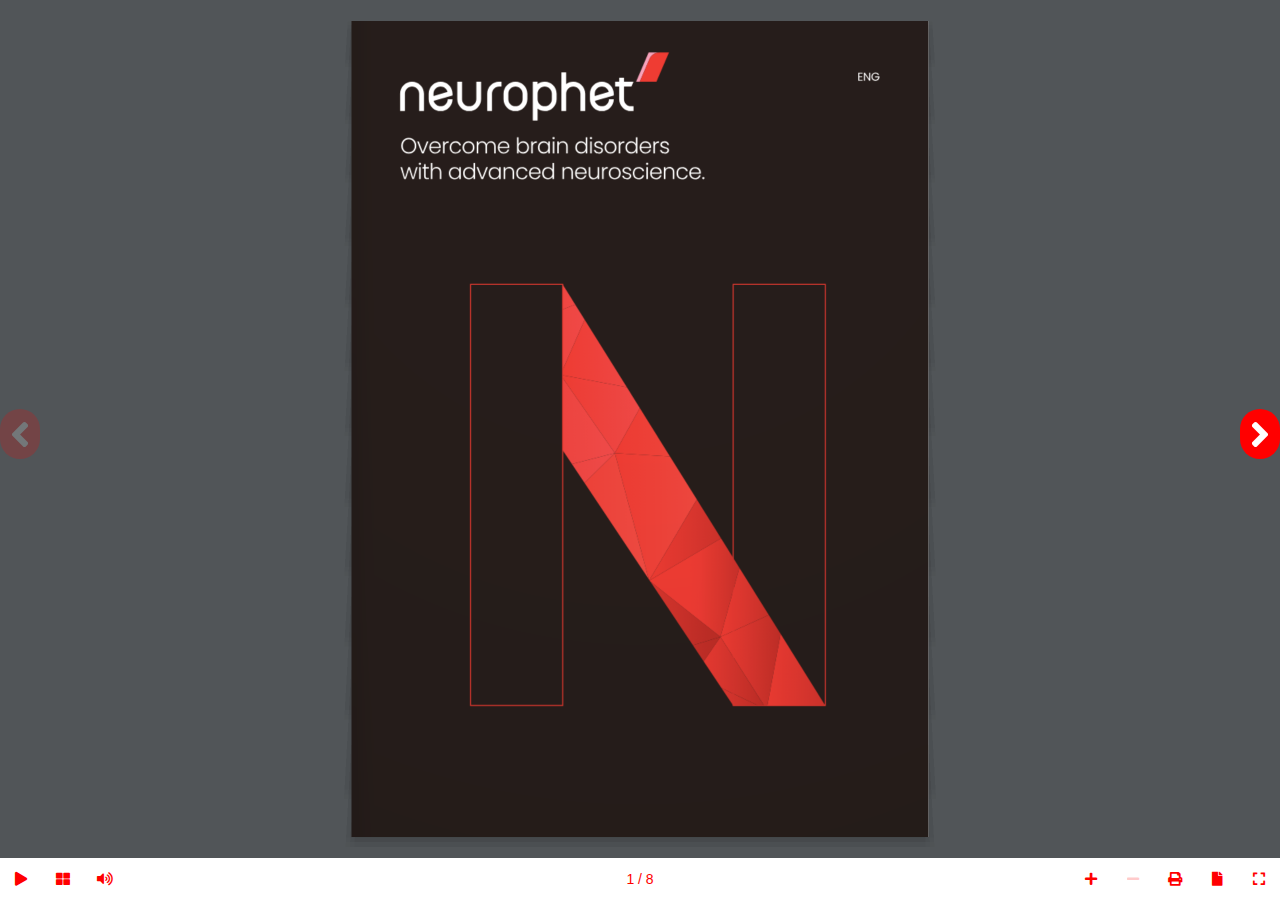
<file: 01.html>
<!DOCTYPE html>
<html lang="en">

<head>
    <!-- Google tag (gtag.js) -->
<script async src="https://www.googletagmanager.com/gtag/js?id=G-7BB14JSG0C"></script>
<script>
  window.dataLayer = window.dataLayer || [];
  function gtag(){dataLayer.push(arguments);}
  gtag('js', new Date());

  gtag('config', 'G-7BB14JSG0C');
</script>
    <meta charset="UTF-8">
    <meta name="viewport" content="width=device-width, initial-scale=1, shrink-to-fit=no">
    <link rel="icon" href="images/favicon.png" type="image/png" />
    <title>Neurophet E-brochures</title>


    <!-- jQuery and jQuery UI -->
    <script src="https://ajax.googleapis.com/ajax/libs/jquery/3.6.0/jquery.min.js"></script>

    <!-- Custom CSS -->
    <link rel="stylesheet" type="text/css" href="src/css/flipbook.style.css">
    <link rel="stylesheet" href="https://use.fontawesome.com/releases/v5.8.1/css/all.css">

    <!-- Flipbook JS -->
    <script src="src/js/flipbook.min.js"></script>

    <script type="text/javascript">
        $(document).ready(function () {
            // Initialize the flipbook
            $("#flipbookContainer").flipBook({
                pdfUrl: 'src/books/01.pdf',
                lightBox: false,
                layout: 2,
                currentPage: {
                    vAlign: "bottom",
                    hAlign: "center"
                },
                btnShare: { enabled: false },
                btnPrint: { hideOnMobile: true },
                btnColor: "red", 
                sideBtnColor: "rgba(255,255,255)",
                sideBtnSize: 40,
                sideBtnBackground: "red",
                sideBtnRadius: 40,
                btnclose: { enabled: false },
             });
        });
    </script>
</head>

<body>
    <div class="container">
        <div id="flipbookContainer" style="width: 100%; height: 600px;"></div>
    </div>
</body>

</html>
</file>
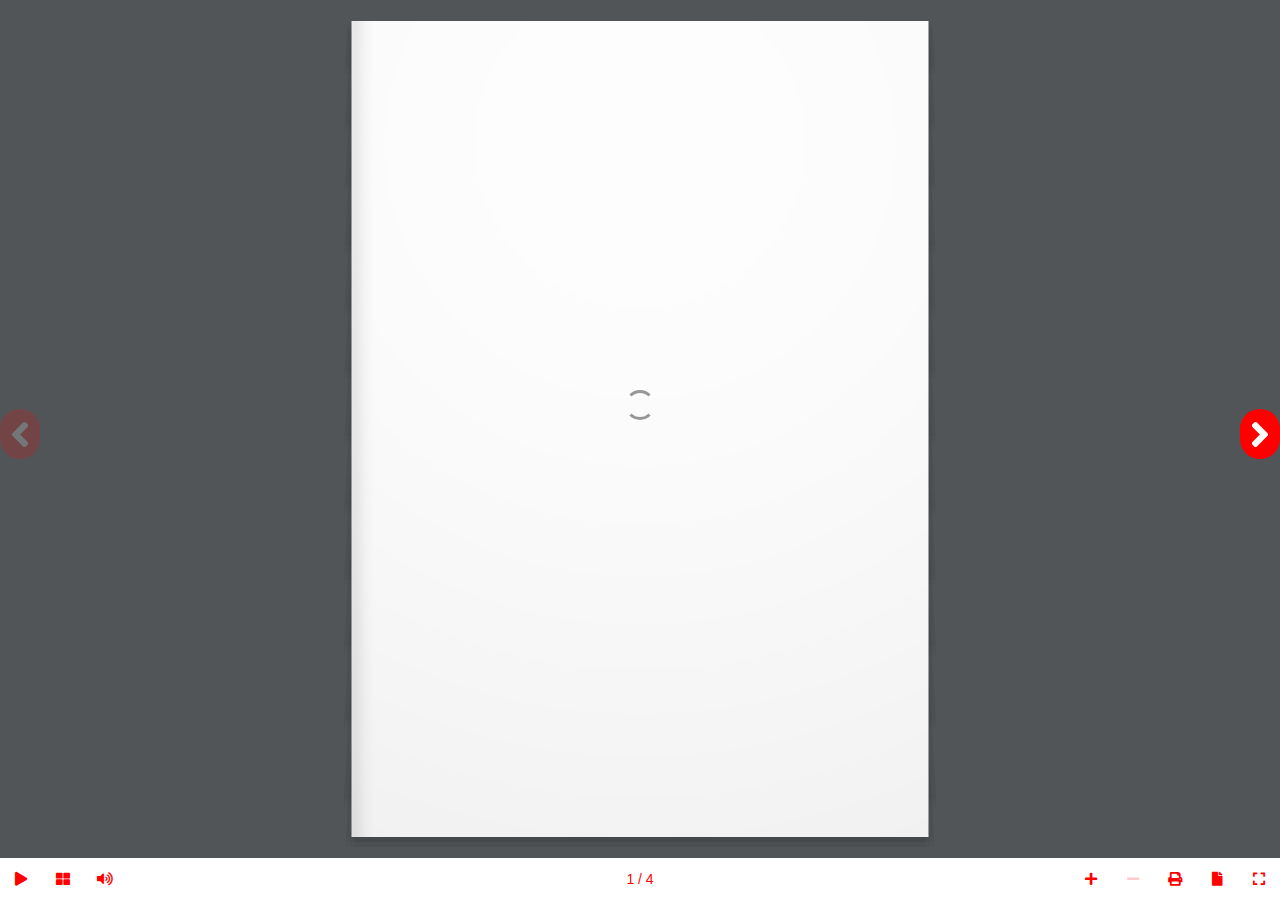
<file: 03.html>
<!DOCTYPE html>
<html lang="en">

<head>
    <meta charset="UTF-8">
    <meta name="viewport" content="width=device-width, initial-scale=1, shrink-to-fit=no">
    <link rel="icon" href="images/favicon.png" type="image/png" />
    <title>Neurophet E-brochures</title>


    <!-- jQuery and jQuery UI -->
    <script src="https://ajax.googleapis.com/ajax/libs/jquery/3.6.0/jquery.min.js"></script>

    <!-- Custom CSS -->
    <link rel="stylesheet" type="text/css" href="src/css/flipbook.style.css">
    <link rel="stylesheet" href="https://use.fontawesome.com/releases/v5.8.1/css/all.css">

    <!-- Flipbook JS -->
    <script src="src/js/flipbook.min.js"></script>

    <script type="text/javascript">
        $(document).ready(function () {
            // Initialize the flipbook
            $("#flipbookContainer").flipBook({
                pdfUrl: 'src/books/03.pdf',
                lightBox: false,
                layout: 2,
                currentPage: {
                    vAlign: "bottom",
                    hAlign: "center"
                },
                btnShare: { enabled: false },
                btnPrint: { hideOnMobile: true },
                btnColor: "red", 
                sideBtnColor: "rgba(255,255,255)",
                sideBtnSize: 40,
                sideBtnBackground: "red",
                sideBtnRadius: 40,
            });
        });
    </script>
</head>

<body>
    <div class="container">
        <div id="flipbookContainer" style="width: 100%; height: 600px;"></div>
    </div>
</body>

</html>
</file>
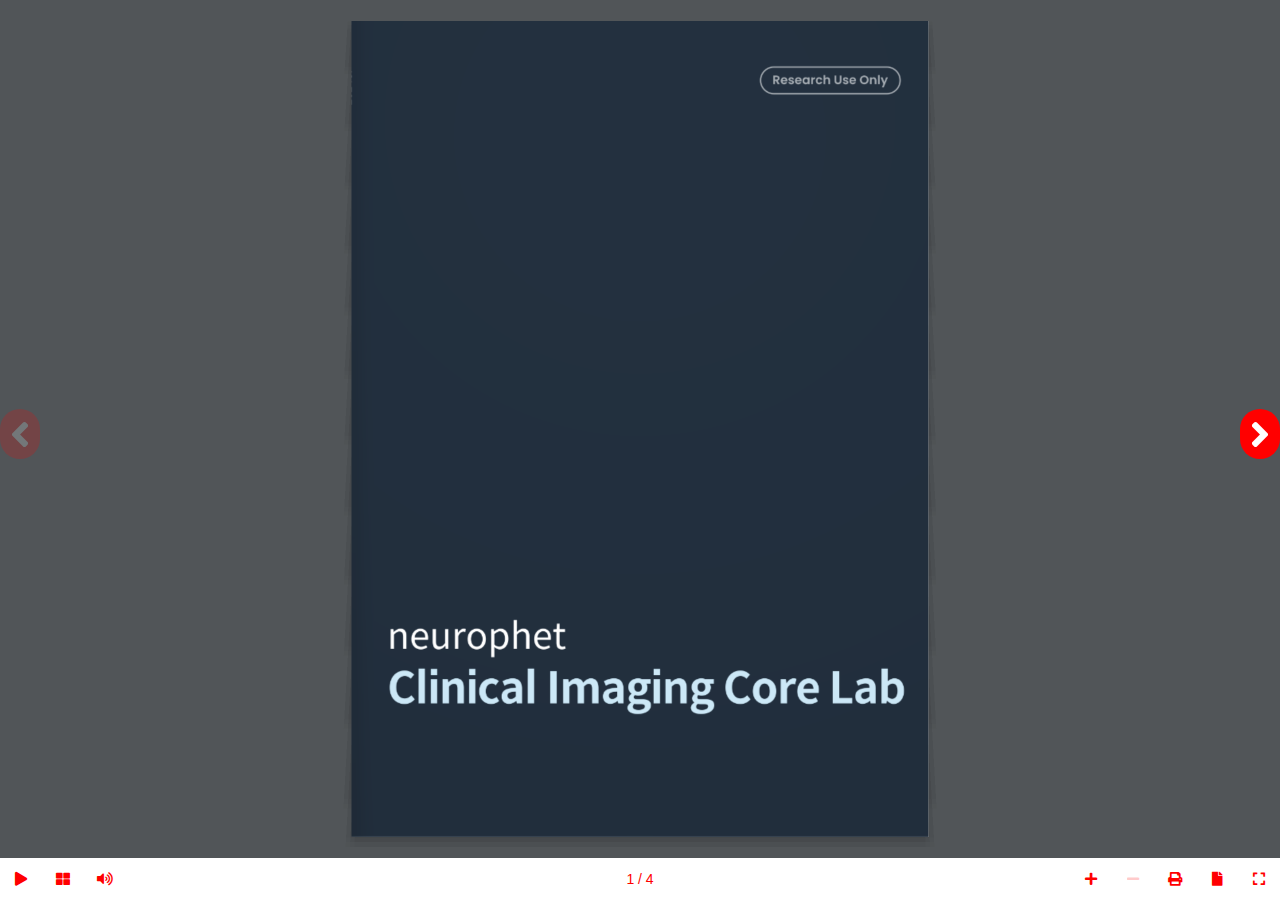
<file: 09.html>
<!DOCTYPE html>
<html lang="en">

<head>
    <meta charset="UTF-8">
    <meta name="viewport" content="width=device-width, initial-scale=1, shrink-to-fit=no">
    <link rel="icon" href="images/favicon.png" type="image/png" />
    <title>Neurophet E-brochures</title>

    <!-- jQuery and jQuery UI -->
    <script src="https://ajax.googleapis.com/ajax/libs/jquery/3.6.0/jquery.min.js"></script>

    <!-- Custom CSS -->
    <link rel="stylesheet" type="text/css" href="src/css/flipbook.style.css">
    <link rel="stylesheet" href="https://use.fontawesome.com/releases/v5.8.1/css/all.css">

    <!-- Flipbook JS -->
    <script src="src/js/flipbook.min.js"></script>

    <script type="text/javascript">
        $(document).ready(function () {
            // Initialize the flipbook
            $("#flipbookContainer").flipBook({
                pdfUrl: 'src/books/09.pdf',
                lightBox: false,
                layout: 2,
                currentPage: {
                    vAlign: "bottom",
                    hAlign: "center"
                },
                btnShare: { enabled: false },
                btnPrint: { hideOnMobile: true },
                btnColor: "red", 
                sideBtnColor: "rgba(255,255,255)",
                sideBtnSize: 40,
                sideBtnBackground: "red",
                sideBtnRadius: 40,
                btnclose: { enabled: false }, 
            });
        });
    </script>
</head>

<body>
    <div class="container">
        <div id="flipbookContainer" style="width: 100%; height: 600px;"></div>
    </div>
</body>

</html>
</file>
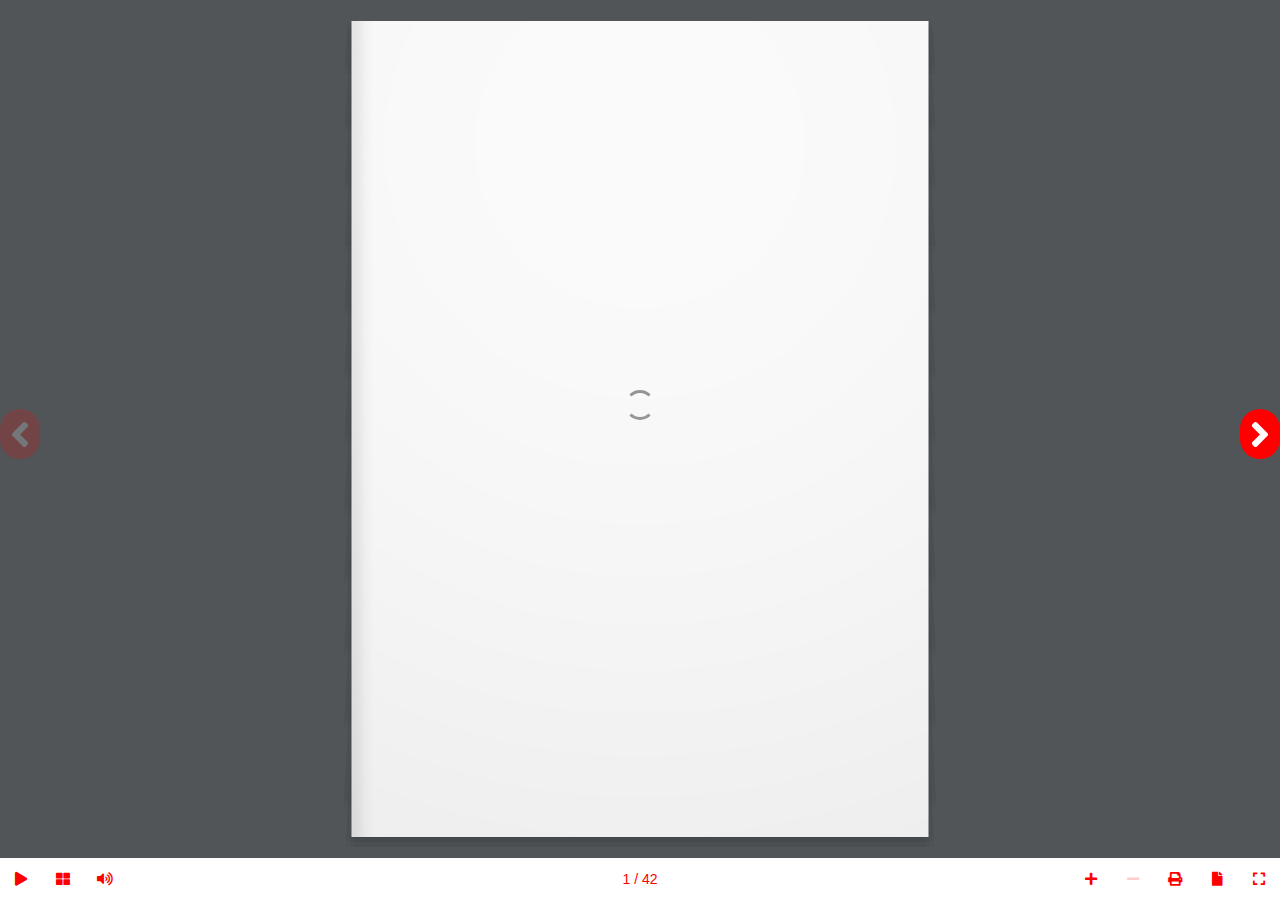
<file: 11.html>
<!DOCTYPE html>
<html lang="en">

<head>
    <meta charset="UTF-8">
    <meta name="viewport" content="width=device-width, initial-scale=1, shrink-to-fit=no">
    <link rel="icon" href="images/favicon.png" type="image/png" />
    <title>Neurophet E-brochures</title>

    <!-- jQuery and jQuery UI -->
    <script src="https://ajax.googleapis.com/ajax/libs/jquery/3.6.0/jquery.min.js"></script>

    <!-- Custom CSS -->
    <link rel="stylesheet" type="text/css" href="src/css/flipbook.style.css">
    <link rel="stylesheet" href="https://use.fontawesome.com/releases/v5.8.1/css/all.css">

    <!-- Flipbook JS -->
    <script src="src/js/flipbook.min.js"></script>
    <script type="text/javascript">
        $(document).ready(function () {
            // Initialize the flipbook
            $("#flipbookContainer").flipBook({
                pdfUrl: 'src/books/11.pdf',
                lightBox: false,
                layout: 2,
                currentPage: {
                    vAlign: "bottom",
                    hAlign: "center"
                },
                btnShare: { enabled: false },
                btnPrint: { hideOnMobile: true },
                btnColor: "red", 
                sideBtnColor: "rgba(255,255,255)",
                sideBtnSize: 40,
                sideBtnBackground: "red",
                sideBtnRadius: 40,
                btnclose: { enabled: false }, 
            });
        });
    </script>
</head>

<body>
    <div class="container">
        <div id="flipbookContainer" style="width: 100%; height: 600px;"></div>
    </div>
</body>

</html>
</file>
<file: src/css/flipbook.style.css>
.flipbook-overlay {
    position: fixed;
    top: 0;
    bottom: 0;
    left: 0;
    right: 0;
    background: url('../images/overlay_lightbox.png') repeat;
    z-index: 2147483646 !important;
}

.flipbook-wrapper {
    position: absolute;
    width: 100%;
    height: 100%;
    -webkit-box-shadow: 0 10px 25px rgba(0, 0, 0, 0.5);
    -moz-box-shadow: 0 10px 25px rgba(0, 0, 0, 0.5);
    box-shadow: 0 10px 25px rgba(0, 0, 0, 0.5);
    text-shadow: none;
    -webkit-border-radius: 4px;
    -moz-border-radius: 4px;
    border-radius: 4px;
    background: #ffffff;
    /*background: url('../images/overlay_lightbox.png') repeat;*/
}

.flipbook-lightbox-thumb-overlay {
    opacity: 0;
    position: absolute;
    width: 100%;
    height: 100%;
    top: 0;
    left: 0;
    background: rgba(255, 255, 255, 0.2);
    -webkit-transition: all .2s ease-out;
    -moz-transition: all .2s ease-out;
    -o-transition: all .2s ease-out;
    transition: all .2s ease-out;
}

.flipbook-lightbox-thumb-overlay:hover {
    opacity: 1;
}

.flipbook-lightbox-thumb-icon {
    position: relative;
    margin-left: -50%;
    margin-top: -50%;
    color: #555;
    display: none;
}

.flipbook-lightbox-thumb-icon-holder {
    position: absolute;
    left: 50%;
    top: 50%;
}

.flipbook-wrapper-transparent {
    width: 100%;
    height: 100%;
    background: none;
}

.flipbook-main-wrapper {
    position: absolute;
    top: 0;
    left: 0;
    right: 0;
    bottom: 0;
    overflow: hidden;
    direction: ltr !important;
}

.flipbook-bookLayer {
    position: absolute;
    top: 0;
    left: 0;
    right: 0;
    bottom: 0;
    overflow: hidden;
}

.flipbook-zoomLayer {
    position: absolute;
    top: 0;
    left: 0;
    right: 0;
    bottom: 0px;
    overflow: hidden;
    opacity: .7;
    /*opacity: .5;*/
    /*ointer-events:none;*/
}

.flipbook-zoomLayer-inside {
    display: block;
    position: relative;
    background-image: url("../grid.jpg");
    background-size: contain;
    text-align: center;
}

.flipbook-zoomLayer-inside .flipbook-carousel-page {
    float: left;
}

.flipbook-center-container {
    transform: translateZ(0px);
    -webkit-transform: translateZ(0px);
    -backface-visibility: hidden;
    -webkit-backface-visibility: hidden;
    transform-style: preserve-3d;
    -webkit-transform-style: preserve-3d;
}

.flipbook-center-container-wrapper {}

.flipbook-center-wrapper {}

.flipbook-book {
    display: block;
    position: relative;
}

.flipbook-page {
    position: absolute;
    width: 100%;
    height: 100%;
    transform: translateZ(0px);
    /*-webkit-transform:translateZ(0px);*/
    will-change: transform;
}

.flipbook-page3 {
    position: absolute;
    background: #eee;
    /* overflow: hidden; */
    /*transform: translateZ(0px);*/
    /*-webkit-transform:translateZ(0px);*/
    /*will-change: transform;*/
}

.flipbook-page3-html {
    position: absolute;
    width: 100%;
    height: 100%;
    top: 0;
    left: 0;
    /* transform-origin:0 0; */
    /* -webkit-transform-origin:0 0; */
    transform:translateZ(0);
    /* -webkit-transform:translateZ(0); */
    /* float:  left; */
    /* z-index: 9999999999; */
}

.flipbook-page3-image {
    /*overflow: hidden;*/
    width: 100%;
    height: 100%;
    position: absolute;
    transform: translateZ(0);
    /* -webkit-transform: translateZ(0); */
}

.flipbook-page3 img {
    /*transform-origin:0 0;
    -webkit-transform-origin:0 0;
    transform:translateZ(0);
    -webkit-transform:translateZ(0);*/
    top: 0;
    bottom: 0;
    right: 0;
    left: 0;
    width:  100%;
    height: 100%;
    margin: auto;
    position: absolute;
    transform-origin: 0 0;
    -webkit-transform-origin: 0 0;
    /* transform:translateZ(0); */
    /* -webkit-transform:translateZ(0); */
    float: left;
    user-select: none;
    pointer-events: none;
}

.flipbook-page3 canvas {
    /* position:absolute; */
    /* width: 100%; */
    /* height: 100%; */
    /* top: 0; */
    /* left: 0; */
    transform: translateZ(0);
    backface-visibility: hidden;
    /* float: left; */
}

.flipbook-page3-shadow {
    position: absolute;
    width: 100%;
    height: 100%;
    top: 0;
    left: 0;
    transform-origin: 0 0;
    -webkit-transform-origin: 0 0;
    transform: translateZ(0);
    -webkit-transform: translateZ(0);
    /*background:rgba(0,0,0,.6);*/
    background: #000;
    opacity: 0;
    pointer-events: none;
    /*opacity:.5;*/
}

.flipbook-page3-front {
    transform-origin: 0 50%;
    -webkit-transform-origin: 0 50%;
   /* transform: translateZ(0);
    -webkit-transform: translateZ(0);*/
}

.flipbook-page3-back {
    transform-origin: 100% 50%;
    -webkit-transform-origin: 100% 50%;
    /*transform: translateZ(0);
    -webkit-transform: translateZ(0);*/
    z-index: 999999 !important;
}

.flipbook-book3 {
    display: block;
    position: relative;
    /*background: #F00;*/
}

.flipbook-center-container3 {
    position: relative;
    /* height:100%; */
    perspective: 4000px;
    -webkit-perspective: 4000px;
    transform: translateZ(0px);
    /*-webkit-transform:translateZ(0px);*/
    will-change: transform;
    border: none;
    /* background: none; */
    /* color:  #000; */
    /* opacity: .1; */
    /* box-shadow:  none; */
    /* overflow:  hidden; */
}

.flipbook-page-face {
    position: absolute;
    background-color: #DDD;
    transform: translateZ(0px);
    -webkit-transform: translateZ(0px);
    -backface-visibility: hidden;
    -webkit-backface-visibility: hidden;
    transform-style: preserve-3d;
    -webkit-transform-style: preserve-3d;
}

.flipbook-page-overlay {
    position: absolute;
    width: 100%;
    height: 100%;
    top: 0;
    left: 0;
    background: rgba(0, 0, 0, .9);
    pointer-events: none !important;
    z-index: 10;
}

.flipbook-page-htmlContent {
    position: absolute;
    /* float:  left; */
    top: 0;
    left: 0;
    transform-origin: 0 0;
    z-index: 50;
    transform: translateZ(0px);
    /* -webkit-transform:translateZ(0px); */
    -backface-visibility: hidden;
    /* -webkit-backface-visibility: hidden; */
    /* transform-style: preserve-3d; */
    /* -webkit-transform-style: preserve-3d; */
}

.flipbook-book canvas {
    position: absolute;
    left: 0;
    top: 0;
    z-index: 50;
    width: 100%;
    height: 100%;
    transform: translateZ(0px);
    -webkit-transform: translateZ(0px);
    -backface-visibility: hidden;
    -webkit-backface-visibility: hidden;
    transform-style: preserve-3d;
    -webkit-transform-style: preserve-3d;
}

.flipbook-page img {
    width: 100%;
    height: 100%;
    transform: translateZ(0px);
    -webkit-transform: translateZ(0px);
    -backface-visibility: hidden;
    -webkit-backface-visibility: hidden;
    transform-style: preserve-3d;
    -webkit-transform-style: preserve-3d;
}

.flipbook-opacity0 {
    opacity: 0;
}

.flipbook-opacity1 {
    opacity: 1;
}

.flipbook-arrow-wrapper {
    opacity: .85;
    transition: opacity .3s;
}

.flipbook-arrow-wrapper:hover {
    opacity: 1;
}

.flipbook-left-arrow {
    display: block !important;
    position: absolute !important;
    top: 50%;
    margin-top: -20px;
    speak: none;
    font-style: normal;
    font-weight: normal;
    /* font-size: 32px !important; */
    /* line-height: 40px !important; */
    -webkit-font-smoothing: antialiased;
    text-align: center;
    cursor: pointer;
    width: 40px;
    /* height: 40px; */
    -webkit-border-radius: 0;
    border-radius: 0;
}

.flipbook-right-arrow {
    display: block !important;
    position: absolute !important;
    top: 50%;
    speak: none;
    right: 0;
    font-style: normal;
    font-weight: normal;
    -webkit-font-smoothing: antialiased;
    text-align: center;
    cursor: pointer;
}

.flipbook-first-arrow {
    display: block !important;
    position: absolute !important;
    top: 50%;
    speak: none;
    left: 0;
    font-style: normal;
    font-weight: normal;
    -webkit-font-smoothing: antialiased;
    text-align: center;
    cursor: pointer;
}

.flipbook-last-arrow {
    display: block !important;
    position: absolute !important;
    top: 50%;
    speak: none;
    right: 0;
    font-style: normal;
    font-weight: normal;
    -webkit-font-smoothing: antialiased;
    text-align: center;
    cursor: pointer;
}

.flipbook-currentPageHolder {
    position: relative;
    z-index: 3;
    pointer-events: auto;
    display: inline-block;
    user-select: none;
}

.flipbook-floating{
    background:rgba(0,0,0,.3);
    color: #FFF;
    position: absolute;
}

.flipbook-floating span{
    color: #FFF;
}

.flipbook-floating span:hover{
    color: #FFF;
}

.flipbook-currentPageHolder form{
    position: absolute !important;
    top: 0;
}

.flipbook-currentPageNumber {
    /* font-weight: bold !important; */
    border-radius: 15px !important;
    /*     color: rgba(255, 255, 255, 0.72); */
    padding: 5px 12px !important;
    /*     background-color: rgba(0, 0, 0, 0.4); */
    font-family: 'Open Sans', 'Helvetica Neue', Arial, sans-serif !important;
    font-size: 14px;
}




/*.flipbook-menu-title {
    font-family: 'Open Sans', 'Helvetica Neue', Arial, sans-serif !important;
    font-size: 16px;
    text-align: center;
    display: block;
    padding: 10px 0;
    width: 100%;
}*/

.flipbook-currentPageInput {
    position: absolute !important;
    line-height: 14px !important;
    background: none !important;
    border: none !important;
    font-size: 14px !important;
    font-family: 'Open Sans', 'Helvetica Neue', Arial, sans-serif !important;
    /* font-weight: bold !important; */
    text-align: center !important;
    /* color: rgba(255, 255, 255, 0.72) !important; */
    height: 26px !important;
    top: 0 !Important;
    left: 0 !important;
    border: 2px solid rgba(128,128,128,.5);
}

.flipbook-currentPageInput:focus {
    /* outline: 0 !important; */
    outline: 2px solid #88888885;
}

.flipbook-color-transparent {
    color: transparent!important;
}

.flipbook-browser-fullscreen {
    position: fixed !important;
    top: 0 !important;
    left: 0 !important;
    width: 100% !important;
    height: 100% !important;
    z-index: 999999 !important;
    margin: 0 !important;
    padding: 0 !important;
}




/*
.flipbook-totalPages {
    background: none;  box-shadow: none;
    position: absolute !important;
    padding-left: 3em !important;
    border: none !important;
    width: 3em !important;
    
    font-size: 1.2em !important;
    font-family: 'Open Sans','Helvetica Neue', Arial, sans-serif;
    
    text-align: left !important;
    line-height: 30px !important;
    
    z-index: 9999;
    height: 35px;
}*/

.flipbook-totalPages {
    box-shadow: none;
    padding-left: 3em !important;
    padding-right: 1em !important;
    padding-top: 6px !important;
    padding-bottom: 6px !important;
    border: none !important;
    width: 3em !important;
    font-size: 1em !important;
    font-family: 'Open Sans', 'Helvetica Neue', Arial, sans-serif;
    text-align: left !important;
    line-height: 30px !important;
    /*z-index: 9999;*/
    height: 35px;
    /* opacity: .7 !important; */
    pointer-events: none;
}

.flipbook-currentPage:focus {
    outline: none;
}

.flipbook-menuBottom {
    position: absolute;
    bottom: 0;
    margin: 0;
    padding: 0;
    z-index: 2;
    pointer-events: none;
    display:flex;
    /* justify-content: space-between; */
}

.flipbook-menu-fixed{
    left: 0;
    right: 0;
}

.flipbook-menu-fixed .flipbook-menu{
    align-items: center;
}

.flipbook-menu-center{
    justify-content:center;
    align-items: center;
    /* margin-left: auto; */
}

.flipbook-menu-right{
    justify-content: flex-end;
    align-self: center;
    flex: 1;
  display: flex;
  min-width: -webkit-min-content; /* Workaround to Chrome bug */
    /* margin-left: auto; */
}

.flipbook-menu-left{
    justify-content: flex-start;
    align-self: center;
    flex: 1;
  display: flex;
  min-width: -webkit-min-content; /* Workaround to Chrome bug */
}



.flipbook-menu-floating{
    margin-top: 5px !important;
    margin-bottom: 5px !important;
    left: 50%;
    transform: translate(-50%, 0);
    min-width: fit-content;
    box-shadow: 0 0 10px rgba(0,0,0,.1);
    border-radius: 2px;
}

.flipbook-menuTop {
    position: absolute;
    top: 0;
    margin: 0;
    padding: 0;
    z-index: 2;
    pointer-events: none;
    display: flex;
    justify-content: space-between;
}

.flipbook-menuWrapper:hover {
    opacity: 1;
}

.flipbook-menu {
    position: relative;
    text-align: center;
    display: flex;
}

.flipbook-menu-btn {
    user-select: none;
    display: inline;
    cursor: pointer;
    background: none;
    transition: : all .1s ease-out;
    -webkit-transition: all .1s ease-out;
    -moz-transition: all .1s ease-out;
    -o-transition: all .1s ease-out;
}

.flipbook-thumbHolder {
    bottom: 0;
    position: absolute;
    left: 0;
    top: 0;
    z-index: 9;
    width: 250px;
}


.flipbook-thumbsWrapper {
    bottom: 0;
    position: absolute;
    left: 0;
    top: 90px;
    overflow: hidden;
    padding-top: 20px;
}



.flipbook-thumbsScroller {
    margin: 0;
    padding: 0;
    position: relative;
    text-align: center;
    min-width: 250px;
    padding-bottom: 20px;
}

.flipbook-thumb {
    margin: 0px auto 30px;
    cursor: pointer;
    position: relative;
    background: rgba(255,255,255,.1);
    border: 1px solid rgba(116, 116, 116, .3);
}

.flipbook-empty-thumb {
    display: inline-block;
    position: absolute;
    background: rgb(255, 0, 0);
}

.flipbook-thumb-num {
    font-family: 'Open Sans', 'Helvetica Neue', Arial, sans-serif;
    font-size: 14px;
    /* font-weight: bold; */
    line-height: 14px;
    user-select: none;
    /* background: rgba(0, 0, 0, 0.39); */
    /* padding: 10px; */
    position: relative;
    top: 5px;
}

.flipbook-thumb img {
    /* border: 1px solid rgba(134, 134, 134, 0.33); */
    display: inline-block;
    /* margin: 0 2px 7px 0; */
    -moz-box-shadow: 0 1px 6px rgba(0, 0, 0, 0.2);
    -ms-box-shadow: 0 1px 6px rgba(0, 0, 0, 0.2);
    /* -webkit-box-shadow: 0 1px 6px rgba(0, 0, 0, 0.2); */
    /* box-shadow: 0 1px 6px rgba(0, 0, 0, 0.2); */
}

.flipbook-toc {
    position: relative;
    margin: 0;
    padding: 0;
    position: absolute;
    top: 50px;
    bottom: 0;
    overflow:  hidden;
    width: 100%;
}

.flipbook-tocHolder {
    position: absolute;
    top: 0;
    width: 250px;
    bottom: 0;
    z-index: 9;
}

.flipbook-tocItem {
    display: block;
    /* padding: 10px 20px; */
    /* text-align: justify; */
    cursor: pointer;
    font-size: 14px;
    font-family: 'Open Sans', 'Helvetica Neue', Arial, sans-serif;
    /* font-family: "Roboto Condensed", "HelveticaNeue-Light", "Helvetica Neue Light", "Helvetica Neue", sans-serif;  font-weight: 300;*/
    /*     border-top: solid 1px rgba(135, 135, 135, 0.22); */
    /* border-bottom: solid 1px rgba(0,0,0,.3); */
}

.flipbook-tocItem .title{
    display: inline-block;
    /* width: 170px; */
}

.flipbook-tocItem .title:hover{
    text-decoration: underline;
}

.flipbook-tocItem:hover {
/*    background: rgba(128, 128, 128, .2) */
}

.flipbook-tocItem .right {
    float: right;
}

.flipbook-tocTitle {
    display: block;
    padding: 20px 0;
    text-align: right;
    text-transform: uppercase;
}

.flipbook-bmHolder {
    position: absolute;
    top: 0;
    width: 250px;
    bottom: 0;
    transition: : all .3s ease-out;
    -webkit-transition: all .3s ease-out;
    /* Chrome 1-25, Safari 3.2+ */
    -moz-transition: all .3s ease-out;
    /* Firefox 4-15 */
    -o-transition: all .3s ease-out;
    /* Opera 10.50
    transition: all .3s ease-out;  /* Chrome 26, Firefox 16+, IE 10+, Opera 12.50+ */
    /* margin: 20px; */
    /* pointer-events: none; */
    /* background: #000; */
    z-index: 9;
    box-shadow: 0 0 6px rgba(0, 0, 0, 0.16), 0 0 6px rgba(0, 0, 0, 0.23);
}

.flipbook-searchHolder {
    position: absolute;
    top: 0;
    width: 250px;
    bottom: 0;
    transition: : all .3s ease-out;
    -webkit-transition: all .3s ease-out;
    /* Chrome 1-25, Safari 3.2+ */
    -moz-transition: all .3s ease-out;
    /* Firefox 4-15 */
    -o-transition: all .3s ease-out;
    /* Opera 10.50
    transition: all .3s ease-out;  /* Chrome 26, Firefox 16+, IE 10+, Opera 12.50+ */
    /* margin: 20px; */
    /* pointer-events: none; */
    /* background: #000; */
    z-index: 9;
    box-shadow: 0 0 6px rgba(0, 0, 0, 0.16), 0 0 6px rgba(0, 0, 0, 0.23);
}



.flipbook-findbar input {
    width: 230px;
    padding: 5px;
    margin: 0px 10px;
    font-size: 14px;
}

.flipbook-findbar input:focus {
    /*    outline:2px solid #bfbfbf; */
}

.flipbook-find-info {
    padding-left: 15px;
    font-family: 'Open Sans', 'Helvetica Neue', Arial, sans-serif !important;
    font-size: 14px;
    pointer-events: none;
}


.invisible {
    opacity: 0;
    pointer-events: none;
    display: none;
}

.transition {
    -webkit-transition: all .3s ease-out;
    /* Chrome 1-25, Safari 3.2+ */
    -moz-transition: all .3s ease-out;
    /* Firefox 4-15 */
    -o-transition: all .3s ease-out;
    /* Opera 10.50*/
    transition: all .3s ease-out;
    /* Chrome 26, Firefox 16+, IE 10+, Opera 12.50+ */
}

.flipbook-shareButtons {
    width: 41px;
    position: absolute;
    /*right: 0;*/
    /*top: 0;*/
    bottom: 40px;
    /*-webkit-box-shadow: 0px 0px 10px 1px rgba(0, 0, 0, .5);*/
    /*box-shadow: 0px 0px 10px 1px rgba(0, 0, 0, .5);*/
    max-width: 100%;
    max-height: 100%;
    overflow: hidden;
    /* Aligns Vertically - Remove for Horizontal Only */
    /* Aligns Horizontally - Remove for Vertical Only  */
    ;
    /* padding: 10px 0; */
    /*margin-right: 10px;*/
    text-align: center;
}

.flipbook-shareBtn {
    display: inline-block;
    cursor: pointer;
    /* margin-top: 10px; */
    /* margin-bottom: 10px; */
}

.flipbook-share-email{
    background-image: url("data:image/svg+xml,%3Csvg aria-hidden='true' focusable='false' data-prefix='fas' data-icon='at' class='svg-inline--fa fa-at fa-w-16' role='img' xmlns='http://www.w3.org/2000/svg' viewBox='0 0 512 512'%3E%3Cpath fill='currentColor' d='M256 8C118.941 8 8 118.919 8 256c0 137.059 110.919 248 248 248 48.154 0 95.342-14.14 135.408-40.223 12.005-7.815 14.625-24.288 5.552-35.372l-10.177-12.433c-7.671-9.371-21.179-11.667-31.373-5.129C325.92 429.757 291.314 440 256 440c-101.458 0-184-82.542-184-184S154.542 72 256 72c100.139 0 184 57.619 184 160 0 38.786-21.093 79.742-58.17 83.693-17.349-.454-16.91-12.857-13.476-30.024l23.433-121.11C394.653 149.75 383.308 136 368.225 136h-44.981a13.518 13.518 0 0 0-13.432 11.993l-.01.092c-14.697-17.901-40.448-21.775-59.971-21.775-74.58 0-137.831 62.234-137.831 151.46 0 65.303 36.785 105.87 96 105.87 26.984 0 57.369-15.637 74.991-38.333 9.522 34.104 40.613 34.103 70.71 34.103C462.609 379.41 504 307.798 504 232 504 95.653 394.023 8 256 8zm-21.68 304.43c-22.249 0-36.07-15.623-36.07-40.771 0-44.993 30.779-72.729 58.63-72.729 22.292 0 35.601 15.241 35.601 40.77 0 45.061-33.875 72.73-58.161 72.73z'%3E%3C/path%3E%3C/svg%3E");
}

.flipbook-menu-overlay {
    position: absolute;
    top: 0;
    left: 0;
    bottom: 0;
    right: 0;
    background: rgba(0, 0, 0, .7);
    z-index: 999999;
}




/* img{
    -webkit-transform: translateZ(0);
    -moz-transform: translateZ(0);
    -ms-transform: translateZ(0);
    -o-transform: translateZ(0);
    transform: translateZ(0);
} */

.flipbook-icon-fa {
    speak: none;
    font-style: normal;
    font-weight: normal;
    font-size: 16px;
    line-height: 1;
    -webkit-font-smoothing: antialiased;
    padding-bottom: 12px;
    padding-top: 12px;
    width: 36px;
    bottom: 0;
    text-align: center;
    pointer-events: auto;
    box-sizing: initial;
    display: inline-block;
}

.flipbook-icon-material {
    speak: none;
    font-style: normal;
    font-weight: normal;
    font-size: 24px;
    line-height: 1;
    -webkit-font-smoothing: antialiased;
    padding-bottom: 8px;
    padding-top: 8px;
    width: 36px;
    bottom: 0;
    text-align: center;
    pointer-events: auto;
    box-sizing: initial;
    display: inline-block;
}

.flipbook-btn-close {
    height: 40px;
    width: 40px;
    position: absolute;
    top: 0;
    right: 0;
    cursor: pointer;
}


.flipbook-btn-close-icon {
    height: 40px;
    line-height: 40px !important;
}


/* ui */

.flipbook-skin-color {
    /*     -webkit-transition: all .3s ease-out;
    -moz-transition: all .2s ease-out;
    -o-transition: all .2s ease-out;
    transition: all .3s ease-out; */
}

.flipbook-font {
    font-family: 'Open Sans', 'Helvetica Neue', Arial, sans-serif;
    font-size: 14px;
}

.flipbook-btn {
    text-transform: uppercase;
    font-weight: bold;
    user-select: none;
    cursor: pointer;
    /* padding: 5px 25px; */
    width: 200px;
    line-height: 32px;
    text-align: center;
    /* background: rgba(0,0,0,.1); */
    margin: 5px auto;
    border: 1px solid #868686;
    border: none;
    background: #f9f9f9;
    background: none;
    border-radius: 3px;
    /* border-bottom: 3px solid rgba(0, 0, 0, .15); */
    /* border: 2px solid #999; */
    -webkit-transition: none;
    -o-transition: none;
    transition: none;
    font-size: 12px;
}




/*dark*/

.flipbook-bg-dark {
    background: rgb(49, 53, 56);
}

.flipbook-color-dark {
    color: rgba(255, 255, 255, 0.75);
}

.flipbook-color-dark:hover {
    color: #FFF;
}




/*light*/

.flipbook-bg-light {
    background: rgb(255, 255, 255);
}

.flipbook-color-light {
    color: rgba(50, 50, 50, 0.75);
}

.flipbook-color-light:hover {
    color: rgb(50,50,50);
}




/*twilight*/

.flipbook-bg-twilight {
    background: #141414;
}

.flipbook-color-twilight {
    color: #FEFFD3;
}

.flipbook-color-twilight:hover {
    color: #FEFFD3;
}




/*darkgrey*/

.flipbook-bg-darkgrey {
    background: #212121;
}

.flipbook-color-darkgrey {
    color: #9E9E9E;
}

.flipbook-color-darkgrey:hover {
    color: #BDBDBD;
}




/*lightgrey*/

.flipbook-bg-lightgrey {
    background: #E0E0E0;
}

.flipbook-color-lightgrey {
    color: #757575;
}

.flipbook-color-lightgrey:hover {
    color: #616161;
}

.flipbook-lightbox-toolbar {
    /* opacity:.6; */
}

.flipbook-lightbox-close {
    position: absolute !important;
    z-index: 85 !important;
    right: 0px !important;
    top: 0 !important;
    text-align: center !important;
    text-decoration: none !important;
    cursor: pointer;
    opacity: .85;
    transition: opacity .3s;
}

.flipbook-lightbox-close:hover {
    opacity: 1;
}

.flipbook-loading-bar {
    position: relative;
    width: 100%;
    height: 6px;
    background-color: #333;
    border-bottom: 1px solid #333;
}

.flipbook-progress-bar {
    position: absolute;
    top: 0;
    left: 0;
    width: 0%;
    height: 100%;
    background-color: #ddd;
    overflow: hidden;
    -webkit-transition: width 200ms;
    transition: width 200ms;
}

.flipbook-sub-menu {
    position: absolute;
    top: 0;
    left: 0;
    width: 100%;
    height: 100%;
    background: rgba(0, 0, 0, .5);
    z-index: 999;
    display: table;
}

.flipbook-sub-menu-center {
    display: table-cell;
    vertical-align: middle;
    text-align: center;
}


.flipbook-menu-header {
    position: relative;
    padding: 10px;
    /* padding-bottom: 20px; */
    font-size: 16px;
    text-align: center;
    /* background: rgba(128,128,128,.2); */
    /* border-bottom: 1px solid rgba(128,128,128,.5); */
}

.flipbook-menu-title {
    pointer-events: none;
    user-select: none;
    /* opacity: .9; */
}

.flipbook-sub-menu-content {
    display: inline-block;
    margin-top: -20px;
    min-width: 250px;
    padding-bottom: 10px;
}

.flipbook-carousel-scroller {
    /* height:100%; */
    /* float:left; */
    /* padding:0; */
    /* position: absolute; */
    /* top:0; */
}

.flipbook-carousel-slide {
    -webkit-box-sizing: border-box;
    -moz-box-sizing: border-box;
    -o-box-sizing: border-box;
    box-sizing: border-box;
    display: inline-block;
    /* float:left; */
    text-align: center;
    /* position: absolute; */
    overflow: hidden;
    width: 100%;
    height: 100%;

    /*touch-action: none;*/
}

.flipbook-carousel-slide .slide-inner {
    /* height: 100%; */
    /* box-shadow: 10px 10px 50px rgb(50, 50, 50); */
}

.flipbook-carousel-slide .slide-wrapper {
    position: absolute;
    top: 0;
    left: 0;
    right: 0;
    bottom: 0;
}

.flipbook-carousel-slide canvas {}

.flipbook-carousel-page {
    /* height:100%; */
    /* margin: 0 auto; */
    display: inline-block;
    background: #f1f1f1;
    position: relative;
    /* float: left; */
    /* opacity: .05; */
    /* -webkit-transform-origin: 0 0; */
    -moz-transform-origin: 0 0;
    -o-transform-origin: 0 0;
    /* transform-origin:0 0; */
    /* width: 100%; */
    /* height: 100%; */
    /* box-shadow: 0px 0px 10px #f00; */
}

.flipbook-carousel-page-inner {
    -webkit-transform-origin: 0 0;
    -moz-transform-origin: 0 0;
    -o-transform-origin: 0 0;
    transform-origin: 0 0;
    /* background: #f0f0f0; */
    margin: 0;
    padding: 0;
    position: absolute;
    height: 100%;
    width: 100%;
    /* overflow: hidden; */
}

.flipbook-carousel-page-inner canvas {
    /* width: 100%; */
    height: 100%;
    transform: translateZ(0);
}

.flipbook-carousel-zoom-page {
    height: 100%;
    position: relative;
}

.flipbook-carousel-zoom-page img {
    top: 0;
    bottom: 0;
    right: 0;
    left: 0;
    margin: auto;
    position: absolute;
}

.flipbook-carousel-page img {
    top: 0;
    bottom: 0;
    right: 0;
    left: 0;
    margin: auto;
    position: absolute;
    pointer-events: none;
}

.flipbook-carousel-page .page-carousel-img {

    height: 100%;
    width: 100%;

    transform: translateZ(0);
}

.flipbook-carousel-image-wrapper {
    position: absolute;
    width: 100%;
    height: 100%;
}

.flipbook-carousel-zoom-wrapper {
    position: absolute;
    width: 100%;
    height: 100%;
}

.flipbook-carousel-zoom {
    position: relative;
    width: 100%;
    height: 100%;
}

.flipbook-overflow-hidden {
    overflow: hidden !important;
}




/*share*/

.flipbook-share .social.bottom,
.flipbook-share .social.top {
    -webkit-transform-origin: 0 0;
    -moz-transform-origin: 0 0;
    -o-transform-origin: 0 0
}

.flipbook-share {
    -webkit-touch-callout: none;
    -webkit-user-select: none;
    -moz-user-select: none;
    -ms-user-select: none;
    user-select: none
}

.flipbook-share [class*=entypo-]:before {
    font-family: entypo, sans-serif
}

.flipbook-share label {
    font-size: 16px;
    cursor: pointer;
    margin: 0;
    padding: 5px 10px;
    border-radius: 5px;
    background: #a29baa;
    color: #333;
    transition: all .3s ease
}

.flipbook-share label:hover {
    opacity: .8
}

.flipbook-share label span {
    text-transform: uppercase;
    font-size: .9em;
    font-family: Lato, sans-serif;
    font-weight: 700;
    -webkit-font-smoothing: antialiased;
    padding-left: 6px
}

.flipbook-share .social {
    /* opacity: 0; */
    /* transition: all .4s ease; */
    /* margin-left: -15px; */
    /* visibility: hidden; */
}

.flipbook-share .social.top {
    -ms-transform-origin: 0 0;
    /* transform-origin: 0 0; */
    /* margin-top:-80px
 */
    /* bottom: 34px; */
    /* position: absolute; */
    /* left: 10px; */
}

.flipbook-share .social.bottom {
    -ms-transform-origin: 0 0;
    transform-origin: 0 0;
    margin-top: 5px
}

.flipbook-share .social.middle.left,
.flipbook-share .social.middle.right {
    -ms-transform-origin: 5% 50%;
    transform-origin: 5% 50%;
    -webkit-transform-origin: 5% 50%;
    -moz-transform-origin: 5% 50%;
    -o-transform-origin: 5% 50%
}

.flipbook-share .social.middle {
    margin-top: -34px
}

.flipbook-share .social.middle.right {
    margin-left: 105px
}

.flipbook-share .social.networks-1.center,
.flipbook-share .social.networks-1.left,
.flipbook-share .social.right {
    margin-left: 14px
}

.flipbook-share .social.load {
    transition: none!important
}

.flipbook-share .social.networks-1 {
    width: 60px
}

.flipbook-share .social.networks-1.middle.left {
    margin-left: -70px
}

.flipbook-share .social.networks-1 ul {
    width: 60px
}

.flipbook-share .social.networks-2,
.flipbook-share .social.networks-2 ul {
    width: 120px
}

.flipbook-share .social.networks-2.center {
    /*margin-left: -13px*/
}

.flipbook-share .social.networks-2.left {
    margin-left: -44px
}

.flipbook-share .social.networks-2.middle.left {
    margin-left: -130px
}

.flipbook-share .social.networks-3,
.flipbook-share .social.networks-3 ul {
    width: 180px
}

.flipbook-share .social.networks-3.center {
    /*margin-left: -45px*/
}

.flipbook-share .social.networks-3.left {
    margin-left: -102px
}

.flipbook-share .social.networks-3.middle.left {
    margin-left: -190px
}

.flipbook-share .social.networks-4,
.flipbook-share .social.networks-4 ul {
    width: 240px
}

.flipbook-share .social.networks-4.center {
    /*margin-left: -75px*/
}

.flipbook-share .social.networks-4.left {
    margin-left: 162px
}

.flipbook-share .social.networks-4.middle.left {
    margin-left: -250px
}

.flipbook-share .social.networks-5,
.flipbook-share .social.networks-5 ul {
    /* width: 40px; */
}

.flipbook-share .social.networks-5.center {
    /* margin-left:-105px
 */
}

.flipbook-share .social.networks-5.left {
    margin-left: -225px
}

.flipbook-share .social.networks-5.middle.left {
    margin-left: -320px
}

.flipbook-share .social.active {
    /* opacity: 1; */
    /* transition: all .4s ease; */
    /* visibility: visible; */
}

.flipbook-share .social.active.top {}

.flipbook-share .social.active.bottom {
    -webkit-transform: scale(1)translateY(15px);
    -moz-transform: scale(1)translateY(15px);
    -o-transform: scale(1)translateY(15px);
    -ms-transform: scale(1)translateY(15px);
    transform: scale(1)translateY(15px)
}

.flipbook-share .social.active.middle.right {
    -webkit-transform: scale(1)translateX(10px);
    -moz-transform: scale(1)translateX(10px);
    -o-transform: scale(1)translateX(10px);
    -ms-transform: scale(1)translateX(10px);
    transform: scale(1)translateX(10px)
}

.flipbook-share .social.active.middle.left {
    -webkit-transform: scale(1)translateX(-10px);
    -moz-transform: scale(1)translateX(-10px);
    -o-transform: scale(1)translateX(-10px);
    -ms-transform: scale(1)translateX(-10px);
    transform: scale(1)translateX(-10px)
}

.flipbook-share .social ul {
    position: relative;
    left: 0;
    right: 0;
    height: 46px;
    color: #fff;
    margin: auto;
    padding: 0;
    list-style: none
}

.flipbook-share .social ul li {
    font-size: 16px;
    cursor: pointer;
    width: 40px;
    margin: 0;
    padding: 9px 0;
    text-align: center;
    float: left;
    /* display: none; */
    height: 22px;
    position: relative;
    z-index: 2;
    -webkit-box-sizing: content-box;
    -moz-box-sizing: content-box;
    box-sizing: content-box;
    transition: all .3s ease;
}

.flipbook-share .social ul li:hover {
    /* color:rgba(0,0,0,.5) */
}

.flipbook-share .social li[class*=facebook] {
    /* background:#3b5998; */
}

.flipbook-share .social li[class*=twitter] {
    /* background:#6cdfea; */
}

.flipbook-share .social li[class*=google_plus] {
    /* background:#e34429; */
}

.flipbook-share .social li[class*=pinterest] {
    /* background:#c5282f; */
}

.flipbook-share .social li[class*=send-o] {
    /* background:#42c5b0; */
}

.flipbook-page-preloader {
    width: auto !important;
    height:  auto !important;
}

.flipbook-page-preloader-image {
    width: 100%;
    height: 100%;
    position: absolute;
    top: 0;
    left: 0;
}


/** preloader*/

.cssload-container {
    width: 100%;
    height: 100%;
    top: 0;
    left: 0;
    text-align: center;
    position: absolute;
    z-index: 2147483647!important;
    pointer-events: none;
}

.cssload-speeding-wheel {
    width: 24px;
    height: 24px;
    /* margin: 0 auto; */
    border: 3px solid rgba(0, 0, 0, 0.4);
    border-radius: 50%;
    border-left-color: rgba(255, 255, 255, 0.2);
    border-right-color: rgba(255, 255, 255, 0.2);
    animation: cssload-spin 575ms infinite linear;
    -o-animation: cssload-spin 575ms infinite linear;
    -ms-animation: cssload-spin 575ms infinite linear;
    -webkit-animation: cssload-spin 575ms infinite linear;
    -moz-animation: cssload-spin 575ms infinite linear;
    top: 45%;
    position: absolute;
    left: 50%;
    margin-left: -15px;
    margin-top: -15px;
    z-index: 3;
}

@keyframes cssload-spin {
    100% {
        transform: rotate(360deg);
        transform: rotate(360deg);
    }
}

@-o-keyframes cssload-spin {
    100% {
        -o-transform: rotate(360deg);
        transform: rotate(360deg);
    }
}

@-ms-keyframes cssload-spin {
    100% {
        -ms-transform: rotate(360deg);
        transform: rotate(360deg);
    }
}

@-webkit-keyframes cssload-spin {
    100% {
        -webkit-transform: rotate(360deg);
        transform: rotate(360deg);
    }
}

@-moz-keyframes cssload-spin {
    100% {
        -moz-transform: rotate(360deg);
        transform: rotate(360deg);
    }
}




/**new preloader end*/

.flipbook-lightbox-preloader {
    background: rgba(0, 0, 0, .5);
    height: 100%;
    width: 100%;
}

.flipbook-loading-text {
    position: absolute;
    top: 45%;
    margin-top: 20px;
    width: 100%;
    font-family: 'Open Sans', 'Helvetica Neue', Arial, sans-serif !important;
    font-size: 14px;
    color: #AAA !important;
}

.flipbook-loading-bg {
    width: 40px;
    height: 40px;
    border-radius: 4px;
    top: 45%;
    left: 50%;
    position: absolute;
    pointer-events: none;
    background: rgba(0, 0, 0, .2);
    margin: -20px;
    display: none;
}

.flipbook-fillPreloader {
    position: fixed;
    width: 100%;
    height: 100%;
    display: table-cell;
    text-align: center;
    vertical-align: middle;
    pointer-events: none;
}

.flipbook-fillPreloader img {
    position: absolute;
    margin: auto;
    top: 0;
    left: 0;
    right: 0;
    bottom: 0;

    -webkit-transition: all 0.11s ease-out;
    -moz-transition: all 0.1s ease-out;
    transition: all 0.1s ease-out;
}


.thumb-btn-close {
    right: -15px;
    position: absolute;
    top: 0;
    cursor: pointer;
}


.flipbook-noselect {
    -webkit-touch-callout: none;
    /* iOS Safari */
    -webkit-user-select: none;
    /* Safari */
    -khtml-user-select: none;
    /* Konqueror HTML */
    -moz-user-select: none;
    /* Firefox */
    -ms-user-select: none;
    /* Internet Explorer/Edge */
    user-select: none;
    /* Non-prefixed version, currently
                                  supported by Chrome and Opera */
}

.flipbook-btn-active {
    background: rgba(128, 128, 128, .5);
    border: 2px solid rgba(128, 128, 128, .5) inset;
}

.flipbook-move {
    cursor: move;
    /* fallback if grab cursor is unsupported */
    cursor: grab;
    cursor: -moz-grab;
    cursor: -webkit-grab;
}







/* Copyright 2014 Mozilla Foundation
 *
 * Licensed under the Apache License, Version 2.0 (the "License");
 * you may not use this file except in compliance with the License.
 * You may obtain a copy of the License at
 *
 *     http://www.apache.org/licenses/LICENSE-2.0
 *
 * Unless required by applicable law or agreed to in writing, software
 * distributed under the License is distributed on an "AS IS" BASIS,
 * WITHOUT WARRANTIES OR CONDITIONS OF ANY KIND, either express or implied.
 * See the License for the specific language governing permissions and
 * limitations under the License.
 */

.flipbook-textLayer {
    position: absolute;
    left: 0;
    top: 0;
    right: 0;
    bottom: 0;
    overflow: hidden;
    opacity: 0.2;
    line-height: 1.0;
    color: #000;
    opacity: 1;
}

.flipbook-textLayer mark {
    background: #ff0;
    opacity: 0.3;
    color: transparent;
}

.flipbook-textLayer>span {
    color: transparent !important;
    /*     color: #f00; */
    position: absolute;
    white-space: pre;
    cursor: text;
    -webkit-transform-origin: 0% 0%;
    -moz-transform-origin: 0% 0%;
    -o-transform-origin: 0% 0%;
    -ms-transform-origin: 0% 0%;
    transform-origin: 0% 0%;
}

.flipbook-textLayer>div {
    color: transparent !important;
    /*     color: #f00; */
    position: absolute;
    white-space: pre;
    cursor: text;
    -webkit-transform-origin: 0% 0%;
    -moz-transform-origin: 0% 0%;
    -o-transform-origin: 0% 0%;
    -ms-transform-origin: 0% 0%;
    transform-origin: 0% 0%;
}

.flipbook-textLayer .highlight {
    margin: -1px;
    padding: 1px;
    background-color: rgb(180, 0, 170);
    border-radius: 4px;
}

.flipbook-textLayer .highlight.begin {
    border-radius: 4px 0px 0px 4px;
}

.flipbook-textLayer .highlight.end {
    border-radius: 0px 4px 4px 0px;
}

.flipbook-textLayer .highlight.middle {
    border-radius: 0px;
}

.flipbook-textLayer .highlight.selected {
    background-color: rgb(0, 100, 0);
}

.flipbook-textLayer ::selection {
    /*     background: rgb(0, 0, 255); */
    background: #B4D5FE;
}

.flipbook-textLayer ::-moz-selection {
    /*     background: rgb(0, 0, 255); */
    background: #B4D5FE;
}

.flipbook-textLayer .endOfContent {
    display: block;
    position: absolute;
    left: 0px;
    top: 100%;
    right: 0px;
    bottom: 0px;
    z-index: -1;
    cursor: default;
    -webkit-user-select: none;
    -ms-user-select: none;
    -moz-user-select: none;
}

.flipbook-textLayer .endOfContent.active {
    top: 0px;
}

.flipbook-annotationLayer section {
    position: absolute;
}

.flipbook-annotationLayer .linkAnnotation>a {
    position: absolute;
    font-size: 1em;
    top: 0;
    left: 0;
    width: 100%;
    height: 100%;
}

.flipbook-annotationLayer .linkAnnotation>a
/* -ms-a */

{
    background: url("[data-uri]") 0 0 repeat;
    /* background: rgba(0, 255, 0, 0.29); */
}

.flipbook-annotationLayer .linkAnnotation>a:hover {
    opacity: 0.2;
    background: #ff0;
    box-shadow: 0px 2px 10px #ff0;
}

.flipbook-annotationLayer .textAnnotation img {
    position: absolute;
    cursor: pointer;
}

.flipbook-annotationLayer .popupWrapper {
    position: absolute;
    width: 20em;
}

.flipbook-annotationLayer .popup {
    position: absolute;
    z-index: 200;
    max-width: 20em;
    background-color: #FFFF99;
    box-shadow: 0px 2px 5px #333;
    border-radius: 2px;
    padding: 0.6em;
    margin-left: 5px;
    cursor: pointer;
    word-wrap: break-word;
}

.flipbook-annotationLayer .popup h1 {
    font-size: 1em;
    border-bottom: 1px solid #000000;
    padding-bottom: 0.2em;
}

.flipbook-annotationLayer .popup p {
    padding-top: 0.2em;
}

.flipbook-annotationLayer .highlightAnnotation,
.flipbook-annotationLayer .underlineAnnotation,
.flipbook-annotationLayer .squigglyAnnotation,
.flipbook-annotationLayer .strikeoutAnnotation {
    cursor: pointer;
}

.flipbook-page-simple{
    /* position:absolute; */
    display:  inline-block;
}
.flipbook-page-simple-inner{
    position:absolute;
}

.flipbook-page-simple-inner img{
    transform:translateZ(0);
}

.flipbook-page-simple-inner canvas{
    transform:translateZ(0);
}

.flipbook-book-simple{
    text-align:center;
}











.annotationLayer section {
  position: absolute;
}

.annotationLayer .linkAnnotation > a,
.annotationLayer .buttonWidgetAnnotation.pushButton > a {
  position: absolute;
  font-size: 1em;
  top: 0;
  left: 0;
  width: 100%;
  height: 100%;
}

.annotationLayer .linkAnnotation > a:hover,
.annotationLayer .buttonWidgetAnnotation.pushButton > a:hover {
  opacity: 0.2;
  background: #ff0;
  box-shadow: 0px 2px 10px #ff0;
}

.annotationLayer .textAnnotation img {
  position: absolute;
  cursor: pointer;
}

.annotationLayer .textWidgetAnnotation input,
.annotationLayer .textWidgetAnnotation textarea,
.annotationLayer .choiceWidgetAnnotation select,
.annotationLayer .buttonWidgetAnnotation.checkBox input,
.annotationLayer .buttonWidgetAnnotation.radioButton input {
  background-color: rgba(0, 54, 255, 0.13);
  border: 1px solid transparent;
  box-sizing: border-box;
  font-size: 9px;
  height: 100%;
  margin: 0;
  padding: 0 3px;
  vertical-align: top;
  width: 100%;
}

.annotationLayer .choiceWidgetAnnotation select option {
  padding: 0;
}

.annotationLayer .buttonWidgetAnnotation.radioButton input {
  border-radius: 50%;
}

.annotationLayer .textWidgetAnnotation textarea {
  font: message-box;
  font-size: 9px;
  resize: none;
}

.annotationLayer .textWidgetAnnotation input[disabled],
.annotationLayer .textWidgetAnnotation textarea[disabled],
.annotationLayer .choiceWidgetAnnotation select[disabled],
.annotationLayer .buttonWidgetAnnotation.checkBox input[disabled],
.annotationLayer .buttonWidgetAnnotation.radioButton input[disabled] {
  background: none;
  border: 1px solid transparent;
  cursor: not-allowed;
}

.annotationLayer .textWidgetAnnotation input:hover,
.annotationLayer .textWidgetAnnotation textarea:hover,
.annotationLayer .choiceWidgetAnnotation select:hover,
.annotationLayer .buttonWidgetAnnotation.checkBox input:hover,
.annotationLayer .buttonWidgetAnnotation.radioButton input:hover {
  border: 1px solid #000;
}

.annotationLayer .textWidgetAnnotation input:focus,
.annotationLayer .textWidgetAnnotation textarea:focus,
.annotationLayer .choiceWidgetAnnotation select:focus {
  background: none;
  border: 1px solid transparent;
}

.annotationLayer .buttonWidgetAnnotation.checkBox input:checked:before,
.annotationLayer .buttonWidgetAnnotation.checkBox input:checked:after,
.annotationLayer .buttonWidgetAnnotation.radioButton input:checked:before {
  background-color: #000;
  content: '';
  display: block;
  position: absolute;
}

.annotationLayer .buttonWidgetAnnotation.checkBox input:checked:before,
.annotationLayer .buttonWidgetAnnotation.checkBox input:checked:after {
  height: 80%;
  left: 45%;
  width: 1px;
}

.annotationLayer .buttonWidgetAnnotation.checkBox input:checked:before {
  -webkit-transform: rotate(45deg);
          transform: rotate(45deg);
}

.annotationLayer .buttonWidgetAnnotation.checkBox input:checked:after {
  -webkit-transform: rotate(-45deg);
          transform: rotate(-45deg);
}

.annotationLayer .buttonWidgetAnnotation.radioButton input:checked:before {
  border-radius: 50%;
  height: 50%;
  left: 30%;
  top: 20%;
  width: 50%;
}

.annotationLayer .textWidgetAnnotation input.comb {
  font-family: monospace;
  padding-left: 2px;
  padding-right: 0;
}

.annotationLayer .textWidgetAnnotation input.comb:focus {
  /*
   * Letter spacing is placed on the right side of each character. Hence, the
   * letter spacing of the last character may be placed outside the visible
   * area, causing horizontal scrolling. We avoid this by extending the width
   * when the element has focus and revert this when it loses focus.
   */
  width: 115%;
}

.annotationLayer .buttonWidgetAnnotation.checkBox input,
.annotationLayer .buttonWidgetAnnotation.radioButton input {
  -webkit-appearance: none;
     -moz-appearance: none;
          appearance: none;
  padding: 0;
}

.annotationLayer .popupWrapper {
  position: absolute;
  width: 20em;
}

.annotationLayer .popup {
  position: absolute;
  z-index: 200;
  max-width: 20em;
  background-color: #FFFF99;
  box-shadow: 0px 2px 5px #333;
  border-radius: 2px;
  padding: 0.6em;
  margin-left: 5px;
  cursor: pointer;
  font: message-box;
  word-wrap: break-word;
}

.annotationLayer .popup h1 {
  font-size: 1em;
  border-bottom: 1px solid #000000;
  margin: 0;
  padding-bottom: 0.2em;
}

.annotationLayer .popup p {
  margin: 0;
  padding-top: 0.2em;
}

.annotationLayer .highlightAnnotation,
.annotationLayer .underlineAnnotation,
.annotationLayer .squigglyAnnotation,
.annotationLayer .strikeoutAnnotation,
.annotationLayer .lineAnnotation svg line,
.annotationLayer .squareAnnotation svg rect,
.annotationLayer .circleAnnotation svg ellipse,
.annotationLayer .polylineAnnotation svg polyline,
.annotationLayer .polygonAnnotation svg polygon,
.annotationLayer .inkAnnotation svg polyline,
.annotationLayer .stampAnnotation,
.annotationLayer .fileAttachmentAnnotation {
  cursor: pointer;
}
</file>
